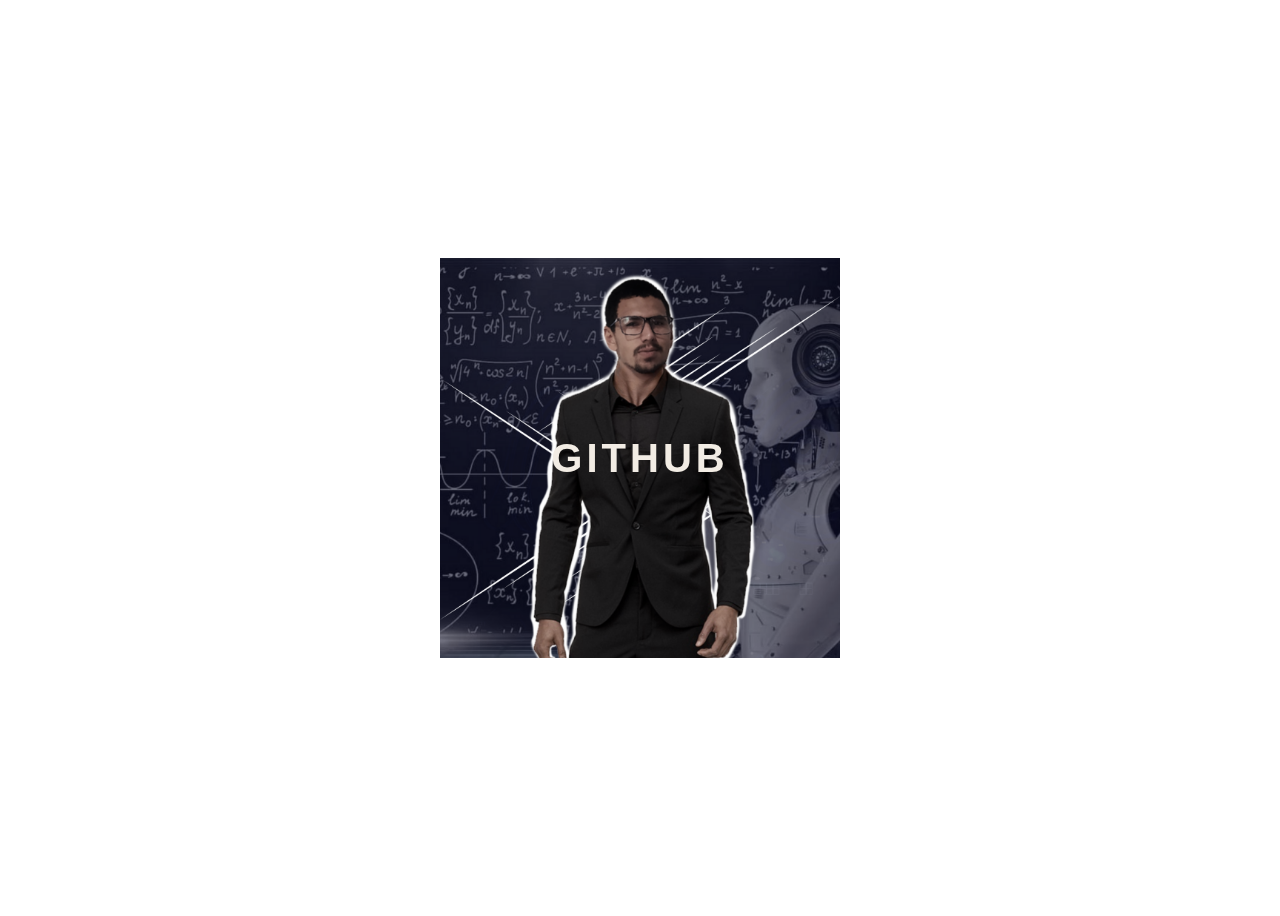
<file: index.html>
<!DOCTYPE html>
<html lang="en">
<head>
    <meta charset="UTF-8">
    <meta name="viewport" content="width=device-width, initial-scale=1.0">
    <link rel="stylesheet" href="css/style.css">
    <title>Document</title>
</head>
<body>
    <div class="container">
    <div class="card">
        <div class="card-wrapper">
            <h2>GitHub</h2>
            <p>Veja meus prjetos</p>
        </div>
    </div> 
    </div>


    
</body>
</html>
</file>
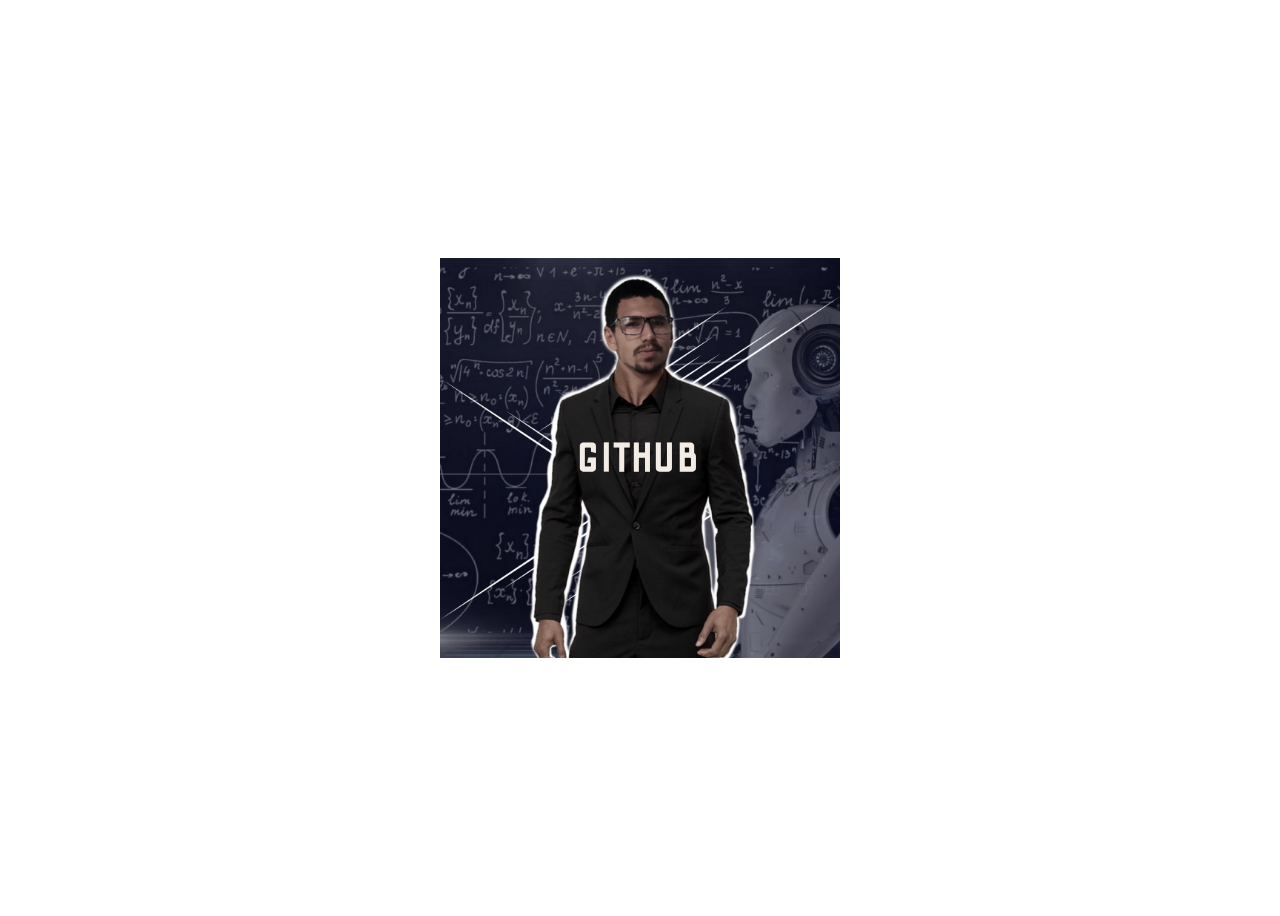
<file: card/index.html>
<!DOCTYPE html>
<html lang="pt-BR">
<head>
    <meta charset="UTF-8">
    <meta name="viewport" content="width=device-width, initial-scale=1.0">
    <link rel="stylesheet" href="css/style.css">
    <title>Card Lurf</title>
</head>
<body>
    <div class="container">
    <div class="card">
        <div class="card-wrapper">
            <h2><a href="https://www.github.com/lucaslurf" target="blank">GitHub</a></h2>
            <p>Veja meus prjetos</p>
        </div>
    </div> 
    </div>


    
</body>
</html>
</file>
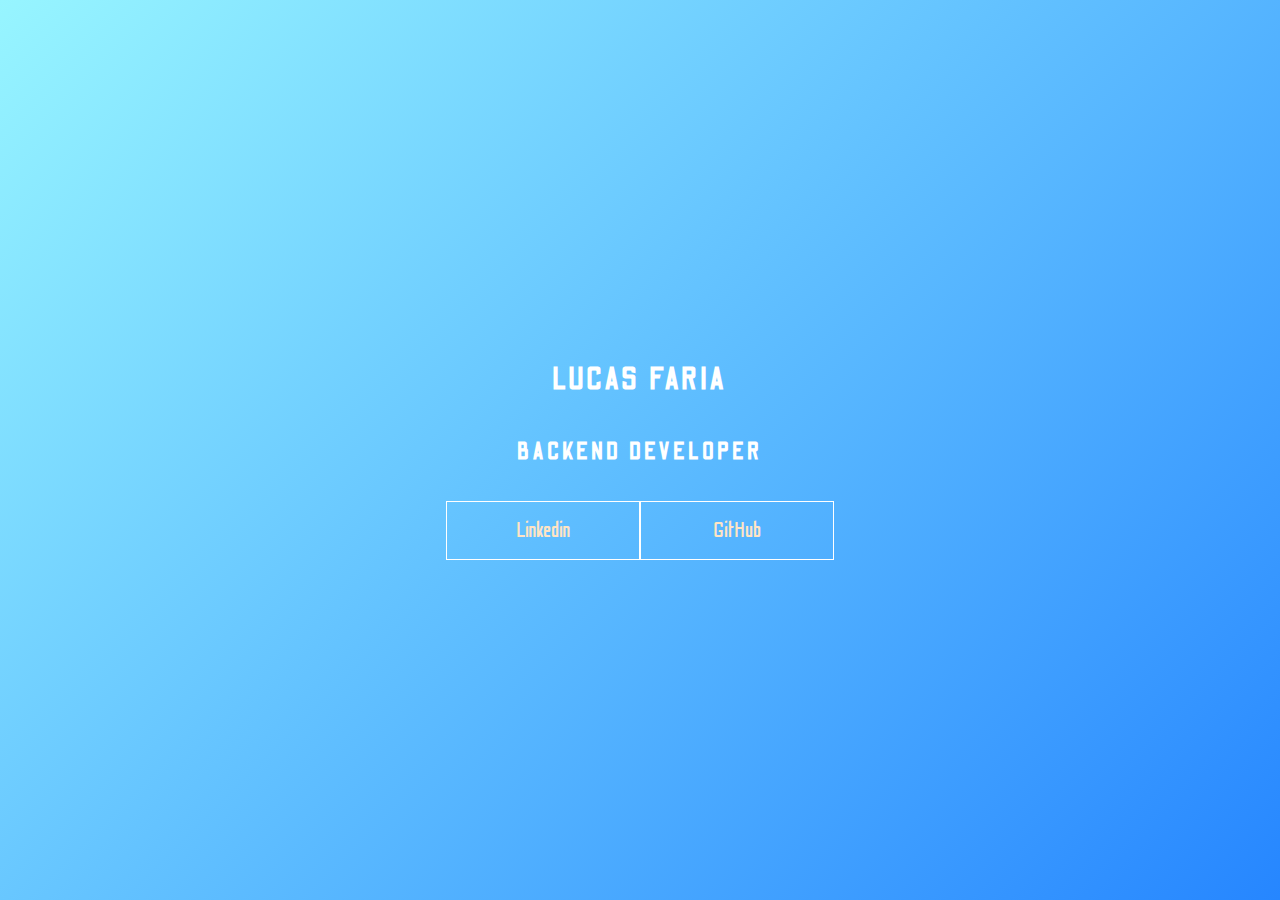
<file: keyframe/index.html>
<!DOCTYPE html>
<html lang="en">
<head>
    <meta charset="UTF-8">
    <meta name="viewport" content="width=device-width, initial-scale=1.0">
    <link rel="stylesheet" href="./css/style.css">
    <title>Keyframe</title>
</head>
<body>
    <main class="wrapper">
        <h1>Lucas Faria</h1>
        <h2>Backend Developer</h2>
        <div class="social-media">
            <a href="">Linkedin</a>
            <a href="">GitHub</a>
        </div>
    </main>
</body>
</html>
</file>
<file: css/style.css>
body{
    font-family: sans-serif;
}

.container {
    width: 100%;
    height: 100vh;
    display: flex;
    justify-content: center;
    align-items: center;
}

.card {
    height: 400px;
    width: 400px;
    background-image: url('../img/lurf.png');
    background-position: center;
    background-repeat: no-repeat;
    background-size: cover;
    display: flex;
    justify-content: center;
    align-items: center;
    filter: grayscale(0.6);
    color: antiquewhite;
    cursor: pointer;
    transition: 0.3s;
}

.card-wrapper{
    text-align: center;
    display: flex;
    flex-direction: column;
    justify-content: center;
    align-items: center;
    position: relative;
}

.card-wrapper::before{
    content: '';
    position: absolute;
    height: 100px;
    width: 100px;
    display: block;
    border: 1px solid white;
    opacity: 0;
    transition: 0.3s;
}

.card-wrapper h2{
    font-size: 40px;
    text-transform: uppercase;
    letter-spacing: 4px;
    margin: 0;
    transition: 0.3s;
}

.card-wrapper p{
    font-size: 0;
    visibility: hidden;
    opacity: 0;
    font-weight: bold;
    text-transform: uppercase;
    transition: 0.3s;
}

.card:hover {
    filter: unset;
}

.card:hover> .card-wrapper::before{
    height: 200px;
    width: 250px;
    opacity: 1;
}

.card:hover > .card-wrapper p{
    opacity: 1;
    visibility: visible;
    font-size: 14px;
}
</file>
<file: card/css/style.css>
@import url('https://fonts.googleapis.com/css2?family=Odibee+Sans&display=swap');

body{
    font-family: sans-serif;
}

.container {
    width: 100%;
    height: 100vh;
    display: flex;
    justify-content: center;
    align-items: center;
}

.card {
    height: 400px;
    width: 400px;
    background-image: url('../img/lurf.png');
    background-position: center;
    background-repeat: no-repeat;
    background-size: cover;
    display: flex;
    justify-content: center;
    align-items: center;
    filter: grayscale(0.6);
    color: antiquewhite;
    cursor: pointer;
    transition: 0.3s;
}

.card-wrapper{
    text-align: center;
    display: flex;
    flex-direction: column;
    justify-content: center;
    align-items: center;
    position: relative;
}

.card-wrapper::before{
    content: '';
    position: absolute;
    height: 100px;
    width: 100px;
    display: block;
    border: 1px solid white;
    opacity: 0;
    transition: 0.3s;
}

.card-wrapper h2{
    font-size: 40px;
    text-transform: uppercase;
    letter-spacing: 4px;
    margin: 0;
    transition: 0.3s;
}

.card-wrapper a{
    text-decoration: none;
    color: antiquewhite;
    font-family: 'Odibee Sans', cursive;
}

.card-wrapper p{
    font-size: 0;
    visibility: hidden;
    opacity: 0;
    font-weight: bold;
    text-transform: uppercase;
    transition: 0.3s;
}

.card:hover {
    filter: unset;
}

.card:hover> .card-wrapper::before{
    height: 200px;
    width: 250px;
    opacity: 1;
}

.card:hover > .card-wrapper p{
    opacity: 1;
    visibility: visible;
    font-size: 14px;
}
</file>
<file: keyframe/css/style.css>
@import url('https://fonts.googleapis.com/css2?family=Odibee+Sans&display=swap');

body{
    margin: 0;
    padding: 0;
    color: rgb(255, 255, 255);
    font-family: 'Odibee Sans', cursive;
}

.wrapper{
    height: 100vh;
    width: 100vw;
    background: linear-gradient(-45deg, #5701ad, #6719e4, #0061FF, #97f5ff);
    background-size: 400% 400%;
    display: flex;
    flex-direction: column;
    justify-content: center;
    align-items: center;
    animation: backgroundTransition 8s ease-in-out infinite;
    
}

h1{
    text-transform: uppercase;
    letter-spacing: 4px;
}

h2{
    text-transform: uppercase;
    letter-spacing: 4px;
}

.social-media{
    margin-top: 1rem;
    display: flex;
}

a{
    text-decoration: none;
    color:bisque;
    font-size: 22px;
    padding: 1rem 4rem;
    border: 1px solid white;
    min-width: 4rem;
    display: flex;
    justify-content: center;
    align-items: center;
    transition: .5s cubic-bezier(0.55, 0.25, 0.675, 0.97)
}

a:hover{
    color: #420878;
    background-color: aliceblue;
}

@keyframes backgroundTransition {
    0%{
        background-position: 0% 80%;
    }
    
    50%{
        background-position: 80% 100%;
    }

    100%{
        background-position: 0% 90%;
    }
}
</file>
